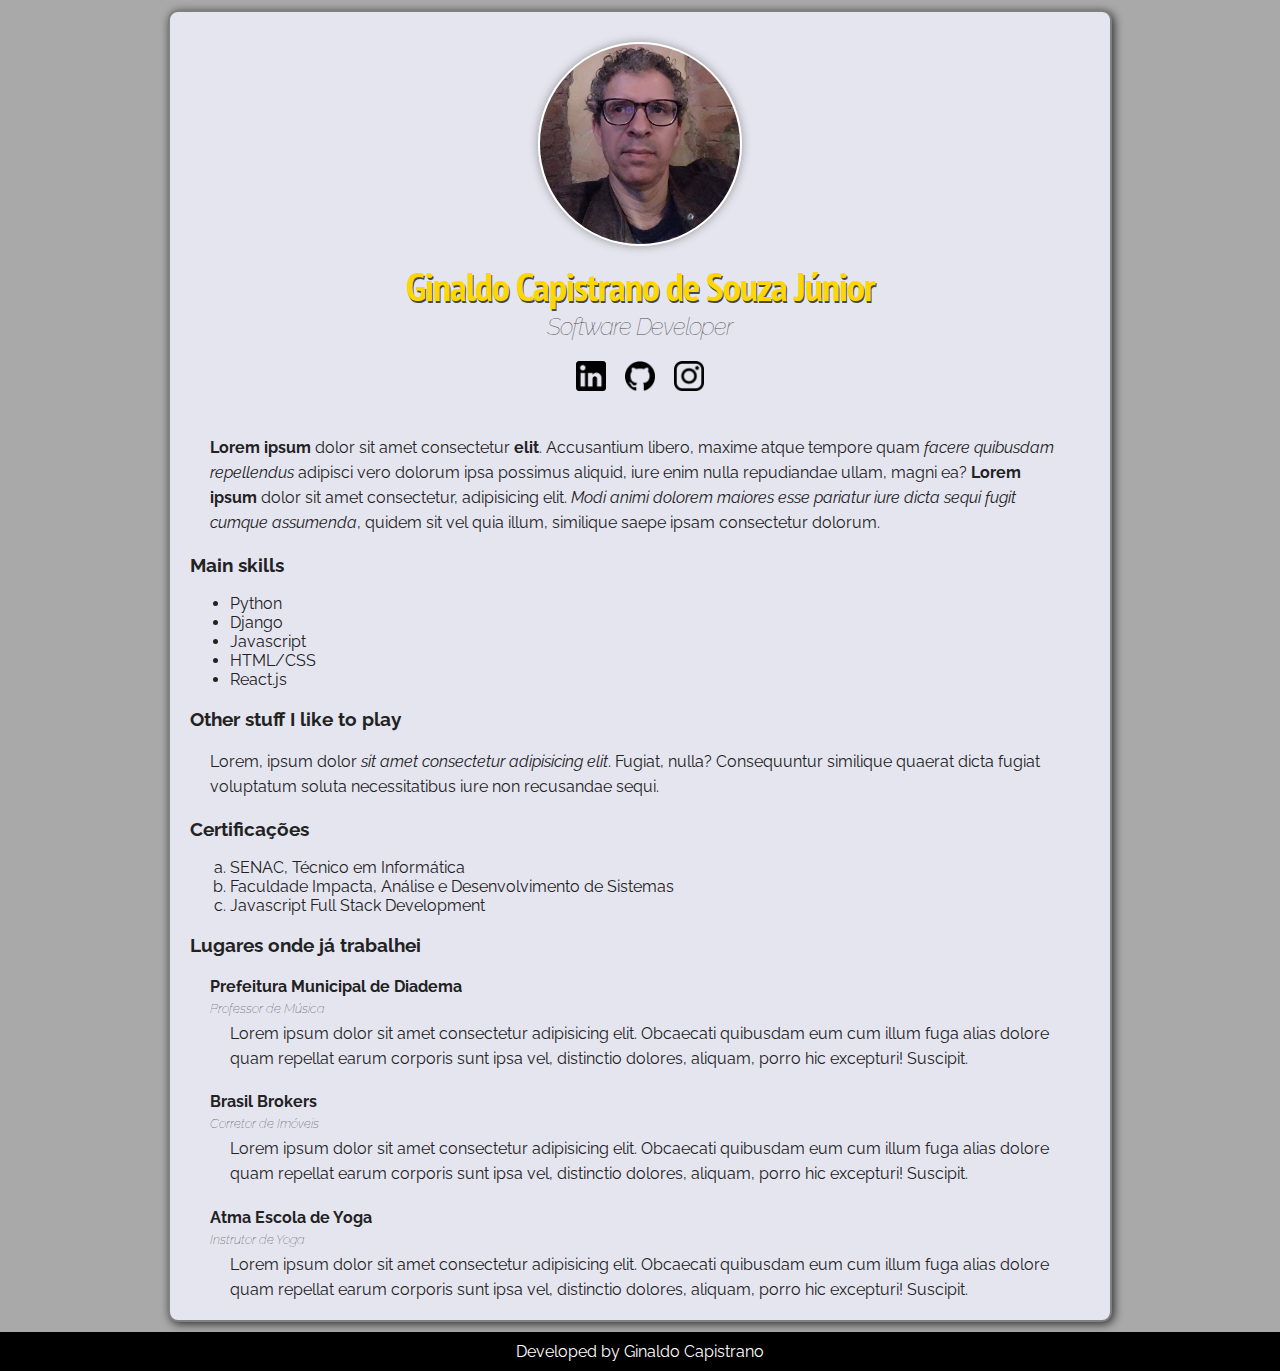
<file: página de currículo/index.html>
<!DOCTYPE html>
<html lang="pt-br">
<head>
    <meta charset="UTF-8">
    <meta http-equiv="X-UA-Compatible" content="IE=edge">
    <meta name="viewport" content="width=device-width, initial-scale=1.0">
    <title>Ginaldo Capistrano</title>
    <link rel="preconnect" href="https://fonts.googleapis.com">
    <link rel="preconnect" href="https://fonts.gstatic.com" crossorigin>
    <link href="https://fonts.googleapis.com/css2?family=PT+Sans+Narrow:wght@700&family=Raleway:wght@400;500&display=swap" rel="stylesheet">
    <link rel="stylesheet" href="style.css">
</head>
<body>
    <div class="container">
        <div class="profile">
            <img src="perfil_ginaldo.jpg" alt="Foto: Ginaldo Capistrano" class="foto-principal">

            <h1 id="nome-completo">Ginaldo Capistrano de Souza Júnior</h1>
            <h2>Software Developer</h2>

            <a href="http://www.linkedin.com" class="social-links">
                <img src="logo-linkedin.png" alt="Logo LinkedIn" class="social-icons">
            </a>
            
            <a href="http://www.github.com/" target="_blank" class="social-links">
                <img src="logo-github.png" alt="Logo GitHub" class="social-icons github">
            </a>
            
            <a href="http://www.instagram.com" target="_blank" class="social-links">
                <img src="logo-instagram.png" alt="Logo Instagram" class="social-icons">
            </a>
        </div>
        <p>
            <b>Lorem ipsum</b> dolor sit amet consectetur <strong>elit</strong>. Accusantium libero, maxime atque tempore quam <i>facere quibusdam repellendus</i> adipisci vero dolorum ipsa possimus aliquid, iure enim nulla repudiandae ullam, magni ea? <strong>Lorem ipsum</strong>  dolor sit amet consectetur, adipisicing elit. <em>Modi animi dolorem maiores esse pariatur iure dicta sequi fugit cumque assumenda</em>, quidem sit vel quia illum, similique saepe ipsam consectetur dolorum.
        </p>

        <h3>Main skills</h3>
        <ul>
            <li>Python</li>
            <li>Django</li>
            <li>Javascript</li>
            <li>HTML/CSS</li>
            <li>React.js</li>
        </ul>

        <h3>Other stuff I like to play</h3>
        <p>
            Lorem, ipsum dolor <i>sit amet consectetur adipisicing elit</i>. Fugiat, nulla? Consequuntur similique quaerat dicta fugiat voluptatum soluta necessitatibus iure non recusandae sequi.
        </p>

        <h3>Certificações</h3>
        <ol type="a">
            <li>SENAC, Técnico em Informática</li>
            <li>Faculdade Impacta, Análise e Desenvolvimento de Sistemas</li>
            <li>Javascript Full Stack Development</li>
        </ol>

        <h3>Lugares onde já trabalhei</h3>
        <ul class="jobs-list">
            <li>
                <h4>Prefeitura Municipal de Diadema</h4>
                <h5>Professor de Música</h5>
                <p>
                    Lorem ipsum dolor sit amet consectetur adipisicing elit. Obcaecati quibusdam eum cum illum fuga alias dolore quam repellat earum corporis sunt ipsa vel, distinctio dolores, aliquam, porro hic excepturi! Suscipit.
                </p>
            </li>     
            <li>
                <h4>Brasil Brokers</h4>
                <h5>Corretor de Imóveis</h5>
                <p>
                    Lorem ipsum dolor sit amet consectetur adipisicing elit. Obcaecati quibusdam eum cum illum fuga alias dolore quam repellat earum corporis sunt ipsa vel, distinctio dolores, aliquam, porro hic excepturi! Suscipit.
                </p>
            </li>    
            <li>
                <h4>Atma Escola de Yoga</h4>
                <h5>Instrutor de Yoga</h5>
                <p>
                    Lorem ipsum dolor sit amet consectetur adipisicing elit. Obcaecati quibusdam eum cum illum fuga alias dolore quam repellat earum corporis sunt ipsa vel, distinctio dolores, aliquam, porro hic excepturi! Suscipit.
                </p>
            </li>       
        </ul>
    </div>  
    
    <div class="footer">
        Developed by Ginaldo Capistrano
    </div>
     
</body>
</html>
<!-- Fazer páginas semelhantes para outras pessoas como exercício -->
</file>
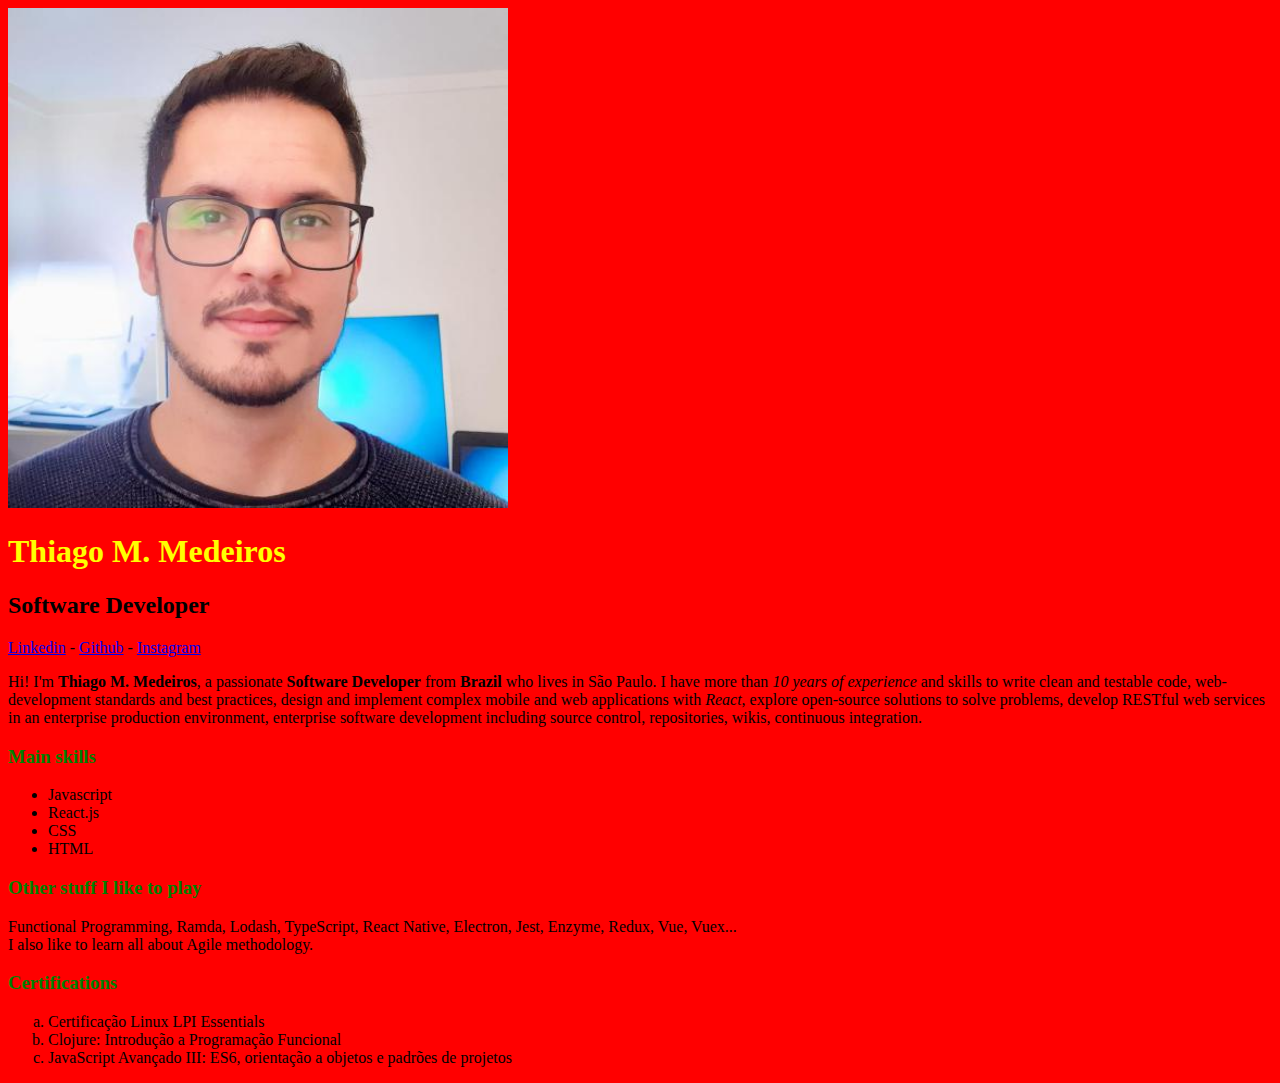
<file: Módulo de CSS/aula1/index.html>
<!DOCTYPE html>
<html lang="pt">
<head>
  <meta charset="UTF-8">
  <meta name="viewport" content="width=device-width, initial-scale=1.0">
  <title>Thiago M. Medeiros</title>

  <link rel="stylesheet" href="style.css">
</head>
<body>
  
  <img src="thiago.jpeg" alt="Foto: Thiago M. Medeiros" class="foto-principal">

  <h1 id="titulo-principal">Thiago M. Medeiros</h1>
  <h2>Software Developer</h2>

  <a href="http://www.linkedin.com" target="_blank">Linkedin</a>
  -
  <a href="http://www.github.com" target="_blank">Github</a>
  -
  <a href="http://www.instagram.com" target="_blank">Instagram</a>

  <p>
    Hi! I'm <strong>Thiago M. Medeiros</strong>, a passionate <strong>Software Developer</strong> from <b>Brazil</b> who lives in São Paulo. I have more than <em>10 years of experience</em> and skills to write clean and testable code, web-development standards and best practices, design and implement complex mobile and web applications with <i>React</i>, explore open-source solutions to solve problems, develop RESTful web services in an enterprise production environment, enterprise software development including source control, repositories, wikis, continuous integration.
  </p>

  <h3>Main skills</h3>
  <ul>
    <li>Javascript</li>
    <li>React.js</li>
    <li>CSS</li>
    <li>HTML</li>
  </ul>

  <h3>Other stuff I like to play</h3>
  <p>
    Functional Programming, Ramda, Lodash, TypeScript, React Native, Electron, Jest, Enzyme, Redux, Vue, Vuex...
    <br>I also like to learn all about Agile methodology.
  </p>

  <h3>Certifications</h3>
  <ol type="a">
    <li>Certificação Linux LPI Essentials</li>
    <li>Clojure: Introdução a Programação Funcional</li>
    <li>JavaScript Avançado III: ES6, orientação a objetos e padrões de projetos</li>
  </ol>

</body>
</html>
</file>
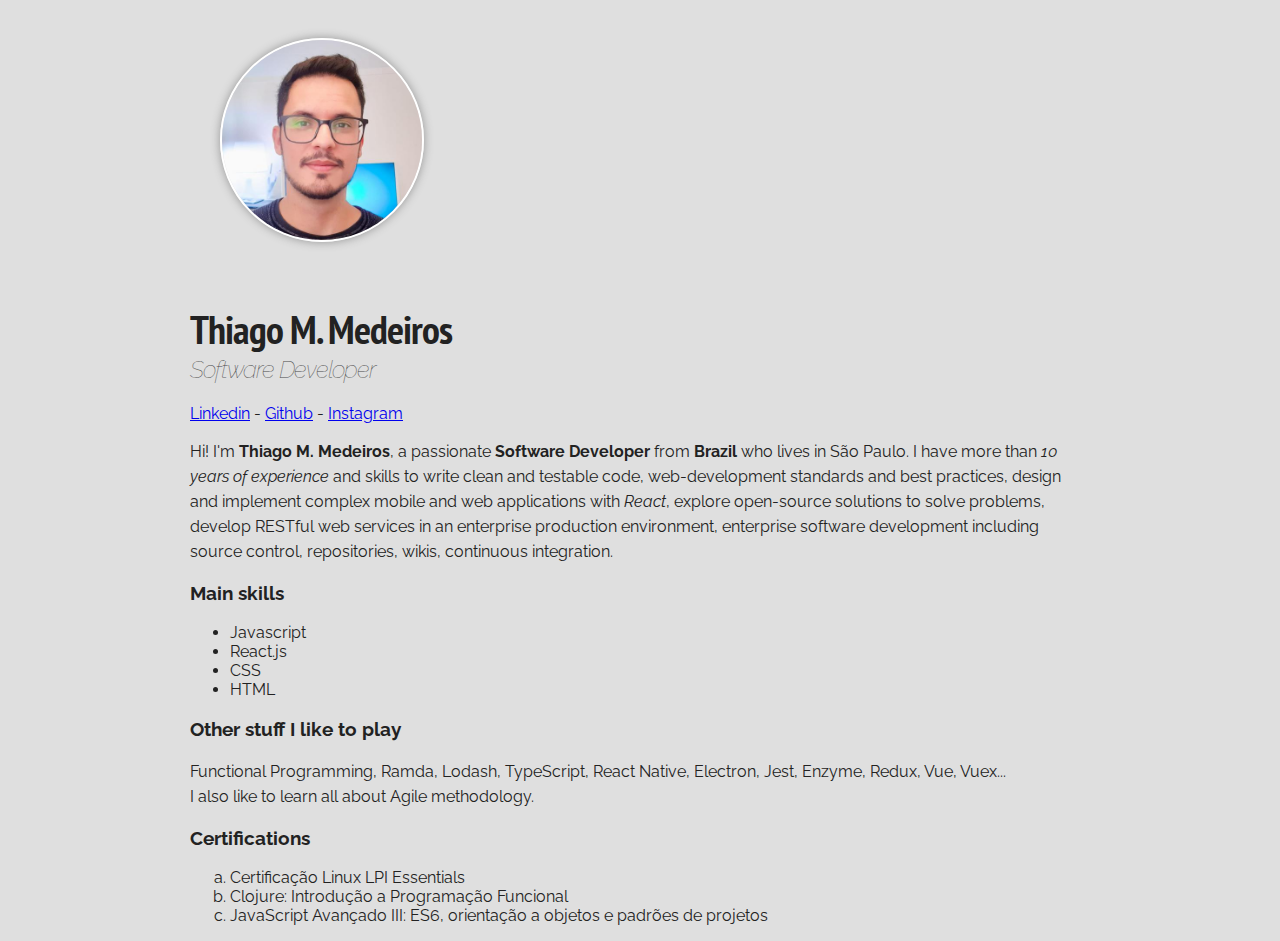
<file: Módulo de CSS/aula10/index.html>
<!DOCTYPE html>
<html lang="pt">
<head>
  <meta charset="UTF-8">
  <meta name="viewport" content="width=device-width, initial-scale=1.0">
  <title>Thiago M. Medeiros</title>

  <link href="https://fonts.googleapis.com/css2?family=PT+Sans+Narrow:wght@700&family=Raleway:wght@400;500&display=swap" rel="stylesheet">
  <link rel="stylesheet" href="style.css">
</head>
<body>

  <div class="container">
    <div class="profile">
      <img src="thiago.jpeg" alt="Foto: Thiago M. Medeiros" class="foto-principal">

      <h1>Thiago M. Medeiros</h1>
      <h2>Software Developer</h2>

      <a href="http://www.linkedin.com" target="_blank">Linkedin</a>
      -
      <a href="http://www.github.com" target="_blank">Github</a>
      -
      <a href="http://www.instagram.com" target="_blank">Instagram</a>
    </div>

    <p>
      Hi! I'm <strong>Thiago M. Medeiros</strong>, a passionate <strong>Software Developer</strong> from <b>Brazil</b> who lives in São Paulo. I have more than <em>10 years of experience</em> and skills to write clean and testable code, web-development standards and best practices, design and implement complex mobile and web applications with <i>React</i>, explore open-source solutions to solve problems, develop RESTful web services in an enterprise production environment, enterprise software development including source control, repositories, wikis, continuous integration.
    </p>

    <h3>Main skills</h3>
    <ul>
      <li>Javascript</li>
      <li>React.js</li>
      <li>CSS</li>
      <li>HTML</li>
    </ul>

    <h3>Other stuff I like to play</h3>
    <p>
      Functional Programming, Ramda, Lodash, TypeScript, React Native, Electron, Jest, Enzyme, Redux, Vue, Vuex...
      <br>I also like to learn all about Agile methodology.
    </p>

    <h3>Certifications</h3>
    <ol type="a">
      <li>Certificação Linux LPI Essentials</li>
      <li>Clojure: Introdução a Programação Funcional</li>
      <li>JavaScript Avançado III: ES6, orientação a objetos e padrões de projetos</li>
    </ol>
  </div>

</body>
</html>
</file>
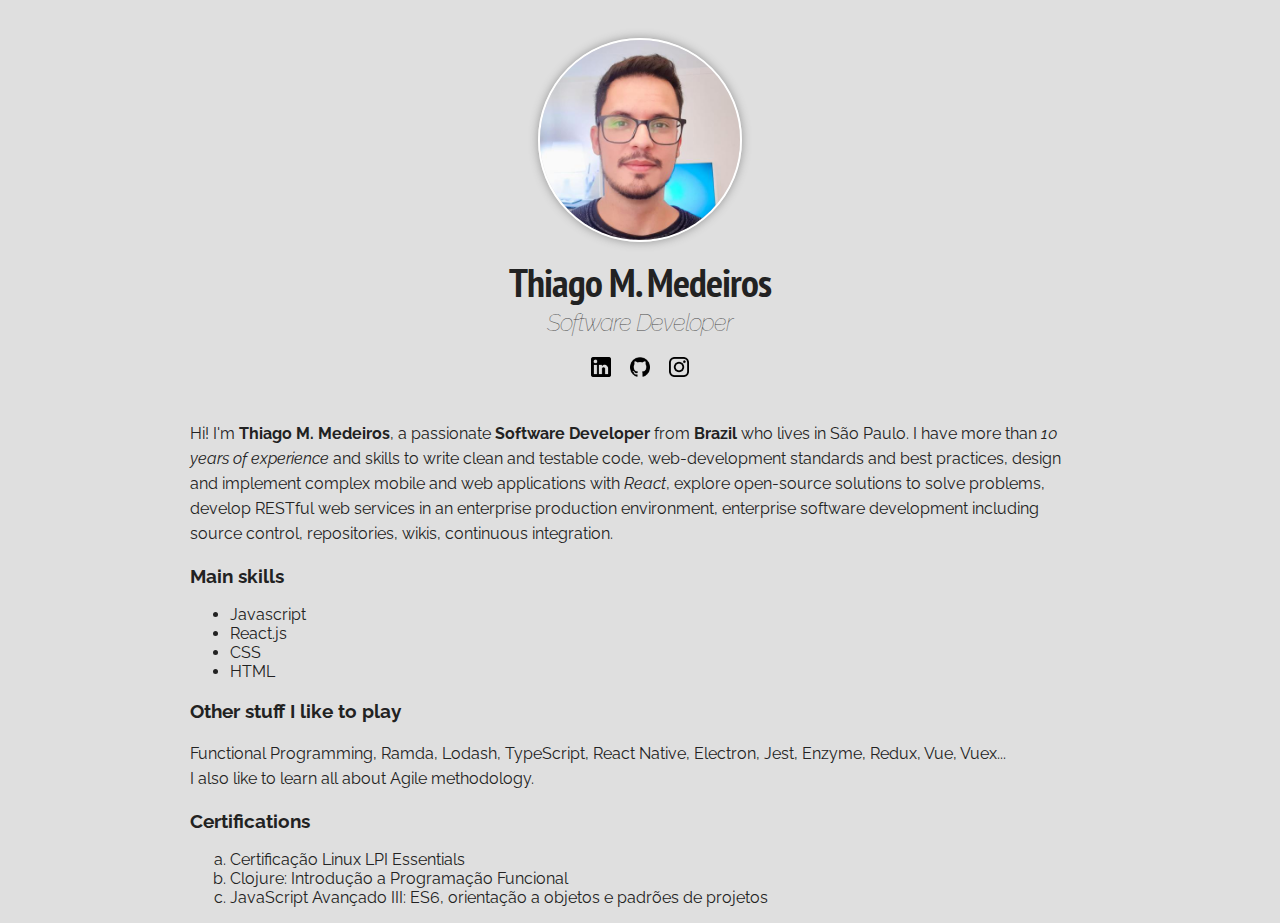
<file: Módulo de CSS/aula11/index.html>
<!DOCTYPE html>
<html lang="pt">
<head>
  <meta charset="UTF-8">
  <meta name="viewport" content="width=device-width, initial-scale=1.0">
  <title>Thiago M. Medeiros</title>

  <link href="https://fonts.googleapis.com/css2?family=PT+Sans+Narrow:wght@700&family=Raleway:wght@400;500&display=swap" rel="stylesheet">
  <link rel="stylesheet" href="style.css">
</head>
<body>

  <div class="container">
    <div class="profile">
      <img src="thiago.jpeg" alt="Foto: Thiago M. Medeiros" class="foto-principal">

      <h1>Thiago M. Medeiros</h1>
      <h2>Software Developer</h2>

      <a href="http://www.linkedin.com" target="_blank" class="social-links">
        <img src="logo-linkedin.png" alt="Linkedin" class="social-icons">
      </a>
      <a href="http://www.github.com" target="_blank" class="social-links">
        <img src="logo-github.png" alt="github" class="social-icons github">
      </a>
      <a href="http://www.instagram.com" target="_blank" class="social-links">
        <img src="logo-instagram.png" alt="Instagram" class="social-icons">
      </a>
    </div>

    <p>
      Hi! I'm <strong>Thiago M. Medeiros</strong>, a passionate <strong>Software Developer</strong> from <b>Brazil</b> who lives in São Paulo. I have more than <em>10 years of experience</em> and skills to write clean and testable code, web-development standards and best practices, design and implement complex mobile and web applications with <i>React</i>, explore open-source solutions to solve problems, develop RESTful web services in an enterprise production environment, enterprise software development including source control, repositories, wikis, continuous integration.
    </p>

    <h3>Main skills</h3>
    <ul>
      <li>Javascript</li>
      <li>React.js</li>
      <li>CSS</li>
      <li>HTML</li>
    </ul>

    <h3>Other stuff I like to play</h3>
    <p>
      Functional Programming, Ramda, Lodash, TypeScript, React Native, Electron, Jest, Enzyme, Redux, Vue, Vuex...
      <br>I also like to learn all about Agile methodology.
    </p>

    <h3>Certifications</h3>
    <ol type="a">
      <li>Certificação Linux LPI Essentials</li>
      <li>Clojure: Introdução a Programação Funcional</li>
      <li>JavaScript Avançado III: ES6, orientação a objetos e padrões de projetos</li>
    </ol>
  </div>

</body>
</html>
</file>
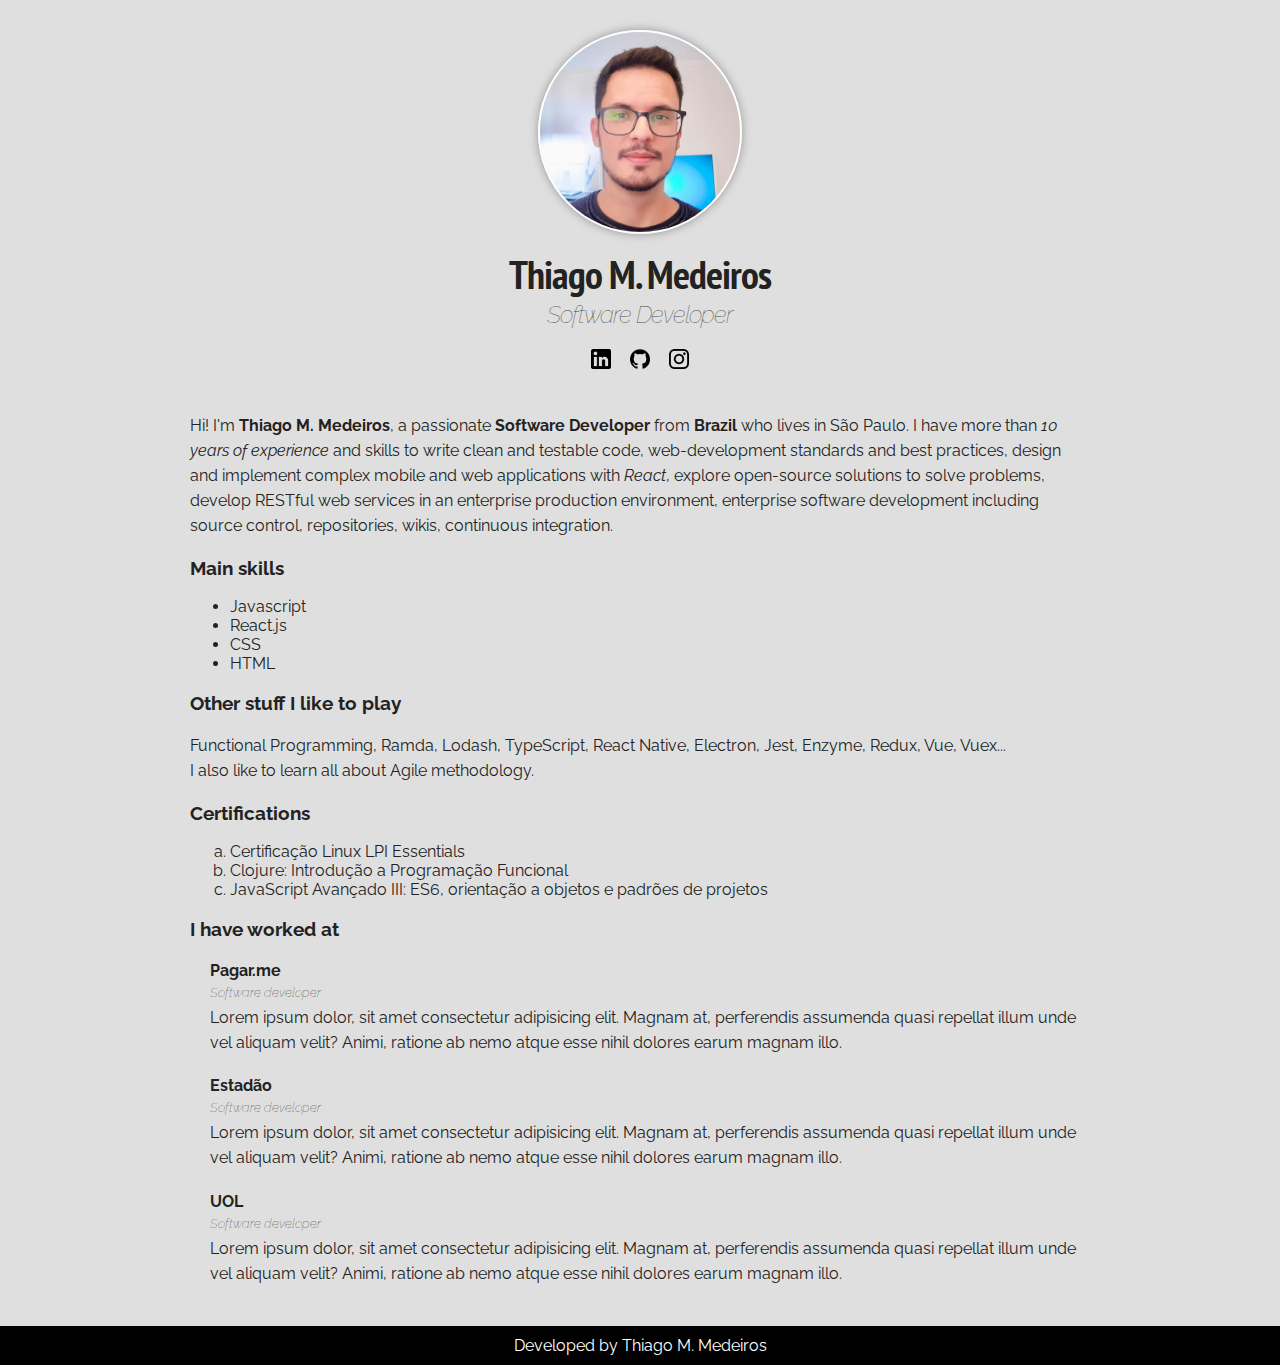
<file: Módulo de CSS/aula12/index.html>
<!DOCTYPE html>
<html lang="pt">
<head>
  <meta charset="UTF-8">
  <meta name="viewport" content="width=device-width, initial-scale=1.0">
  <title>Thiago M. Medeiros</title>

  <link href="https://fonts.googleapis.com/css2?family=PT+Sans+Narrow:wght@700&family=Raleway:wght@400;500&display=swap" rel="stylesheet">
  <link rel="stylesheet" href="style.css">
</head>
<body>

  <div class="container">
    <div class="profile">
      <img src="thiago.jpeg" alt="Foto: Thiago M. Medeiros" class="foto-principal">

      <h1>Thiago M. Medeiros</h1>
      <h2>Software Developer</h2>

      <a href="http://www.linkedin.com" target="_blank" class="social-links">
        <img src="logo-linkedin.png" alt="Linkedin" class="social-icons">
      </a>
      <a href="http://www.github.com" target="_blank" class="social-links">
        <img src="logo-github.png" alt="github" class="social-icons github">
      </a>
      <a href="http://www.instagram.com" target="_blank" class="social-links">
        <img src="logo-instagram.png" alt="Instagram" class="social-icons">
      </a>
    </div>

    <p>
      Hi! I'm <strong>Thiago M. Medeiros</strong>, a passionate <strong>Software Developer</strong> from <b>Brazil</b> who lives in São Paulo. I have more than <em>10 years of experience</em> and skills to write clean and testable code, web-development standards and best practices, design and implement complex mobile and web applications with <i>React</i>, explore open-source solutions to solve problems, develop RESTful web services in an enterprise production environment, enterprise software development including source control, repositories, wikis, continuous integration.
    </p>

    <h3>Main skills</h3>
    <ul>
      <li>Javascript</li>
      <li>React.js</li>
      <li>CSS</li>
      <li>HTML</li>
    </ul>

    <h3>Other stuff I like to play</h3>
    <p>
      Functional Programming, Ramda, Lodash, TypeScript, React Native, Electron, Jest, Enzyme, Redux, Vue, Vuex...
      <br>I also like to learn all about Agile methodology.
    </p>

    <h3>Certifications</h3>
    <ol type="a">
      <li>Certificação Linux LPI Essentials</li>
      <li>Clojure: Introdução a Programação Funcional</li>
      <li>JavaScript Avançado III: ES6, orientação a objetos e padrões de projetos</li>
    </ol>

    <h3>I have worked at</h3>
    <ul class="jobs-list">
      <li>
        <h4>Pagar.me</h4>
        <h5>Software developer</h5>
        <p>
          Lorem ipsum dolor, sit amet consectetur adipisicing elit. Magnam at, perferendis assumenda quasi repellat illum unde vel aliquam velit? Animi, ratione ab nemo atque esse nihil dolores earum magnam illo.
        </p>
      </li>
      <li>
        <h4>Estadão</h4>
        <h5>Software developer</h5>
        <p>
          Lorem ipsum dolor, sit amet consectetur adipisicing elit. Magnam at, perferendis assumenda quasi repellat illum unde vel aliquam velit? Animi, ratione ab nemo atque esse nihil dolores earum magnam illo.
        </p>
      </li>
      <li>
        <h4>UOL</h4>
        <h5>Software developer</h5>
        <p>
          Lorem ipsum dolor, sit amet consectetur adipisicing elit. Magnam at, perferendis assumenda quasi repellat illum unde vel aliquam velit? Animi, ratione ab nemo atque esse nihil dolores earum magnam illo.
        </p>
      </li>
    </ul>
  </div>

  <div class="footer">
    Developed by Thiago M. Medeiros
  </div>

</body>
</html>
</file>
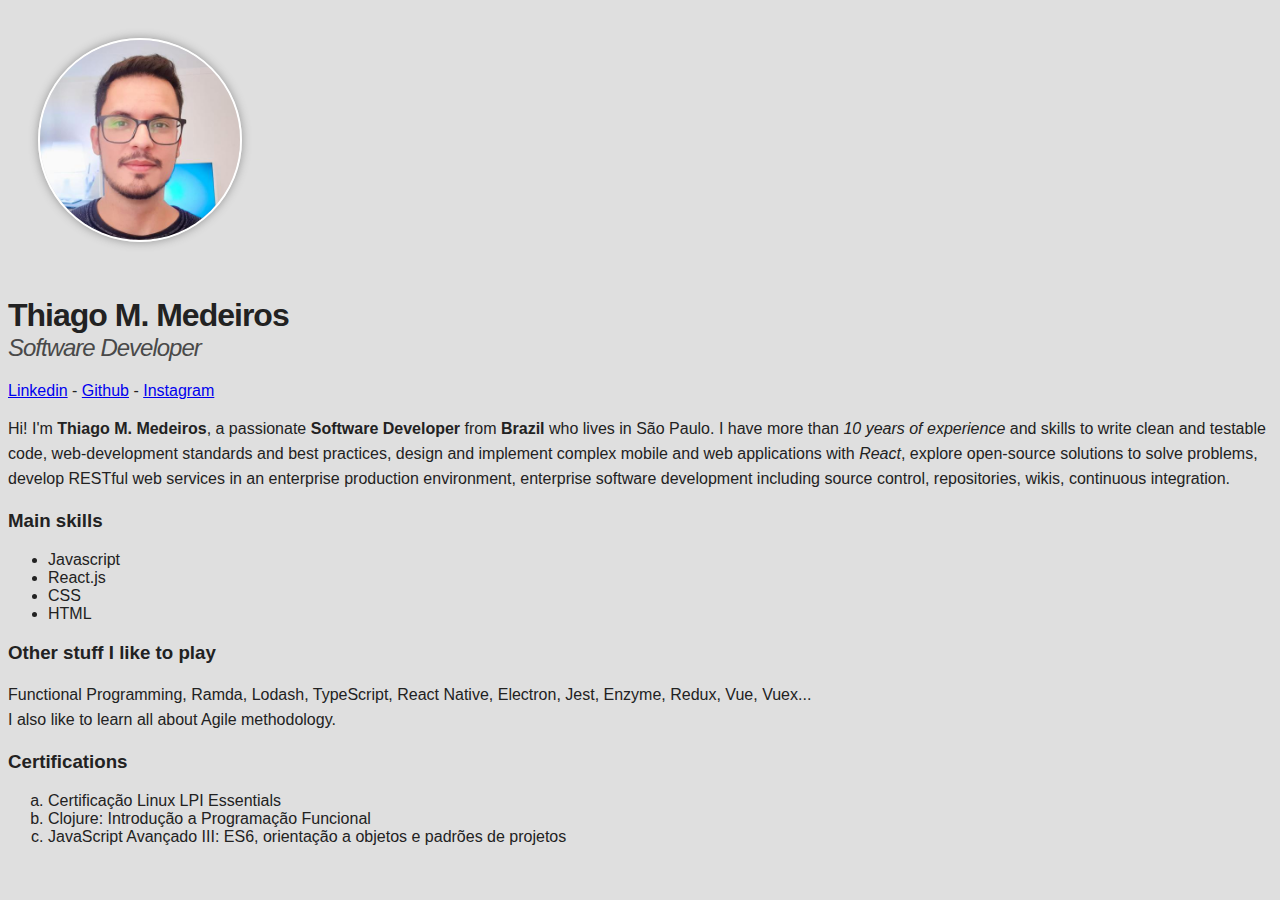
<file: Módulo de CSS/aula8/index.html>
<!DOCTYPE html>
<html lang="pt">
<head>
  <meta charset="UTF-8">
  <meta name="viewport" content="width=device-width, initial-scale=1.0">
  <title>Thiago M. Medeiros</title>

  <link rel="stylesheet" href="style.css">
</head>
<body>
  
  <img src="thiago.jpeg" alt="Foto: Thiago M. Medeiros" class="foto-principal">

  <h1>Thiago M. Medeiros</h1>
  <h2>Software Developer</h2>

  <a href="http://www.linkedin.com" target="_blank">Linkedin</a>
  -
  <a href="http://www.github.com" target="_blank">Github</a>
  -
  <a href="http://www.instagram.com" target="_blank">Instagram</a>

  <p>
    Hi! I'm <strong>Thiago M. Medeiros</strong>, a passionate <strong>Software Developer</strong> from <b>Brazil</b> who lives in São Paulo. I have more than <em>10 years of experience</em> and skills to write clean and testable code, web-development standards and best practices, design and implement complex mobile and web applications with <i>React</i>, explore open-source solutions to solve problems, develop RESTful web services in an enterprise production environment, enterprise software development including source control, repositories, wikis, continuous integration.
  </p>

  <h3>Main skills</h3>
  <ul>
    <li>Javascript</li>
    <li>React.js</li>
    <li>CSS</li>
    <li>HTML</li>
  </ul>

  <h3>Other stuff I like to play</h3>
  <p>
    Functional Programming, Ramda, Lodash, TypeScript, React Native, Electron, Jest, Enzyme, Redux, Vue, Vuex...
    <br>I also like to learn all about Agile methodology.
  </p>

  <h3>Certifications</h3>
  <ol type="a">
    <li>Certificação Linux LPI Essentials</li>
    <li>Clojure: Introdução a Programação Funcional</li>
    <li>JavaScript Avançado III: ES6, orientação a objetos e padrões de projetos</li>
  </ol>

</body>
</html>
</file>
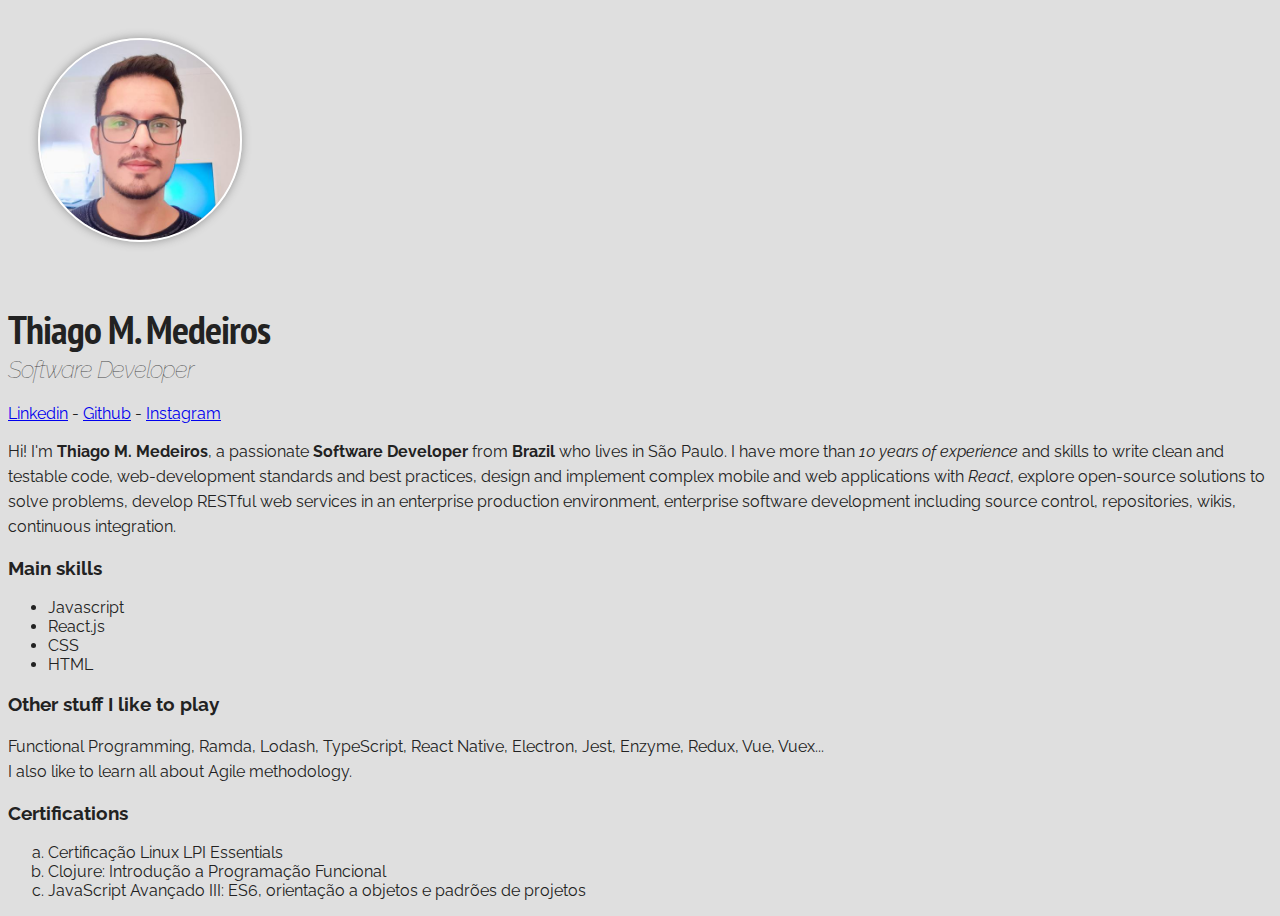
<file: Módulo de CSS/aula9/index.html>
<!DOCTYPE html>
<html lang="pt">
<head>
  <meta charset="UTF-8">
  <meta name="viewport" content="width=device-width, initial-scale=1.0">
  <title>Thiago M. Medeiros</title>

  <link href="https://fonts.googleapis.com/css2?family=PT+Sans+Narrow:wght@700&family=Raleway:wght@400;500&display=swap" rel="stylesheet">
  <link rel="stylesheet" href="style.css">
</head>
<body>
  
  <img src="thiago.jpeg" alt="Foto: Thiago M. Medeiros" class="foto-principal">

  <h1>Thiago M. Medeiros</h1>
  <h2>Software Developer</h2>

  <a href="http://www.linkedin.com" target="_blank">Linkedin</a>
  -
  <a href="http://www.github.com" target="_blank">Github</a>
  -
  <a href="http://www.instagram.com" target="_blank">Instagram</a>

  <p>
    Hi! I'm <strong>Thiago M. Medeiros</strong>, a passionate <strong>Software Developer</strong> from <b>Brazil</b> who lives in São Paulo. I have more than <em>10 years of experience</em> and skills to write clean and testable code, web-development standards and best practices, design and implement complex mobile and web applications with <i>React</i>, explore open-source solutions to solve problems, develop RESTful web services in an enterprise production environment, enterprise software development including source control, repositories, wikis, continuous integration.
  </p>

  <h3>Main skills</h3>
  <ul>
    <li>Javascript</li>
    <li>React.js</li>
    <li>CSS</li>
    <li>HTML</li>
  </ul>

  <h3>Other stuff I like to play</h3>
  <p>
    Functional Programming, Ramda, Lodash, TypeScript, React Native, Electron, Jest, Enzyme, Redux, Vue, Vuex...
    <br>I also like to learn all about Agile methodology.
  </p>

  <h3>Certifications</h3>
  <ol type="a">
    <li>Certificação Linux LPI Essentials</li>
    <li>Clojure: Introdução a Programação Funcional</li>
    <li>JavaScript Avançado III: ES6, orientação a objetos e padrões de projetos</li>
  </ol>

</body>
</html>
</file>
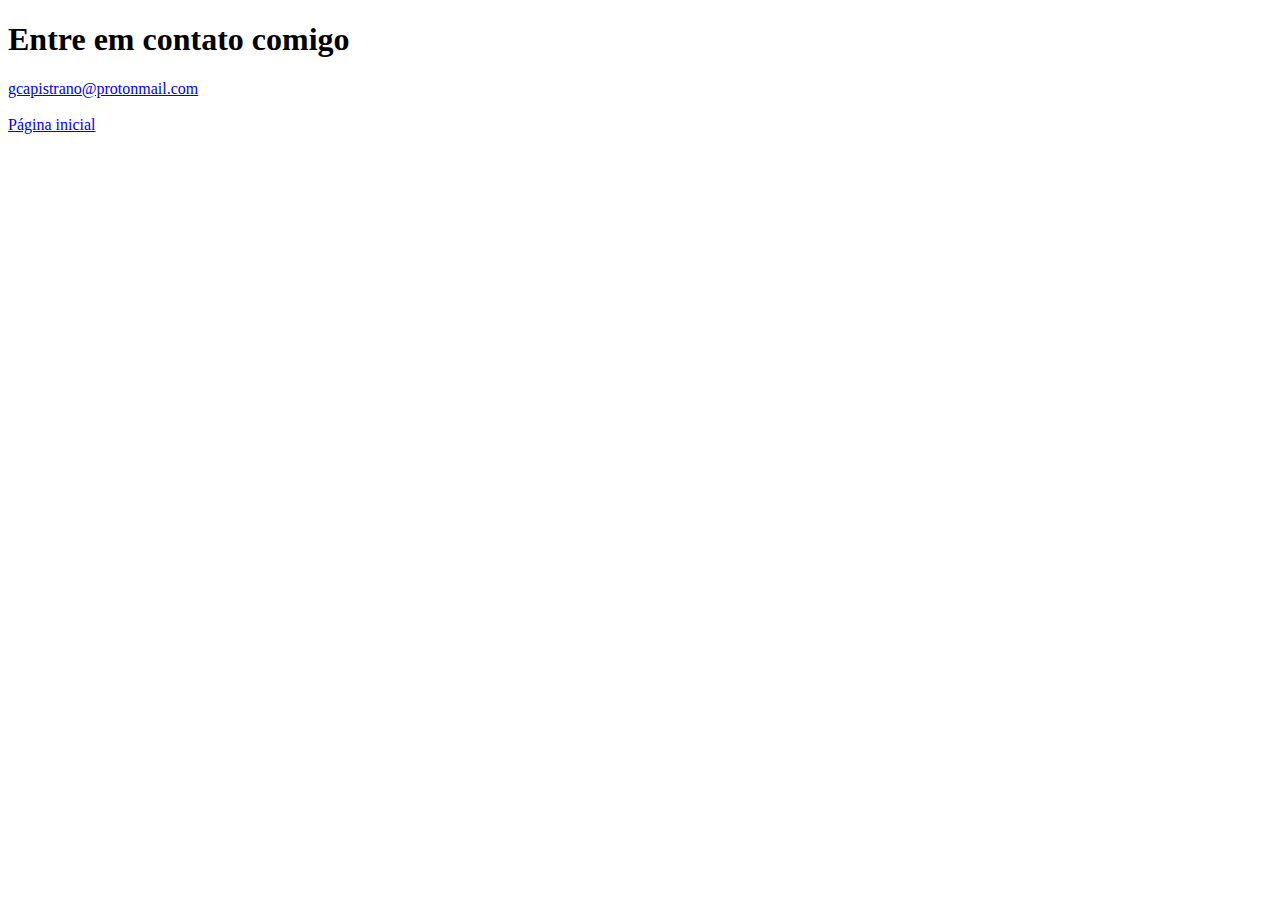
<file: página de currículo/contato.html>
<!DOCTYPE html>
<html lang="pt-br">
<head>
    <meta charset="UTF-8">
    <meta http-equiv="X-UA-Compatible" content="IE=edge">
    <meta name="viewport" content="width=device-width, initial-scale=1.0">
    <title>Contato</title>
</head>
<body>

    <h1>Entre em contato comigo</h1>

    <a href="mailto:gcapistrano@protonmail.com?subject=Responda-me">gcapistrano@protonmail.com</a>
    <br>
    <br>
    <a href="index.html">Página inicial</a>

    
</body>
</html>
</file>
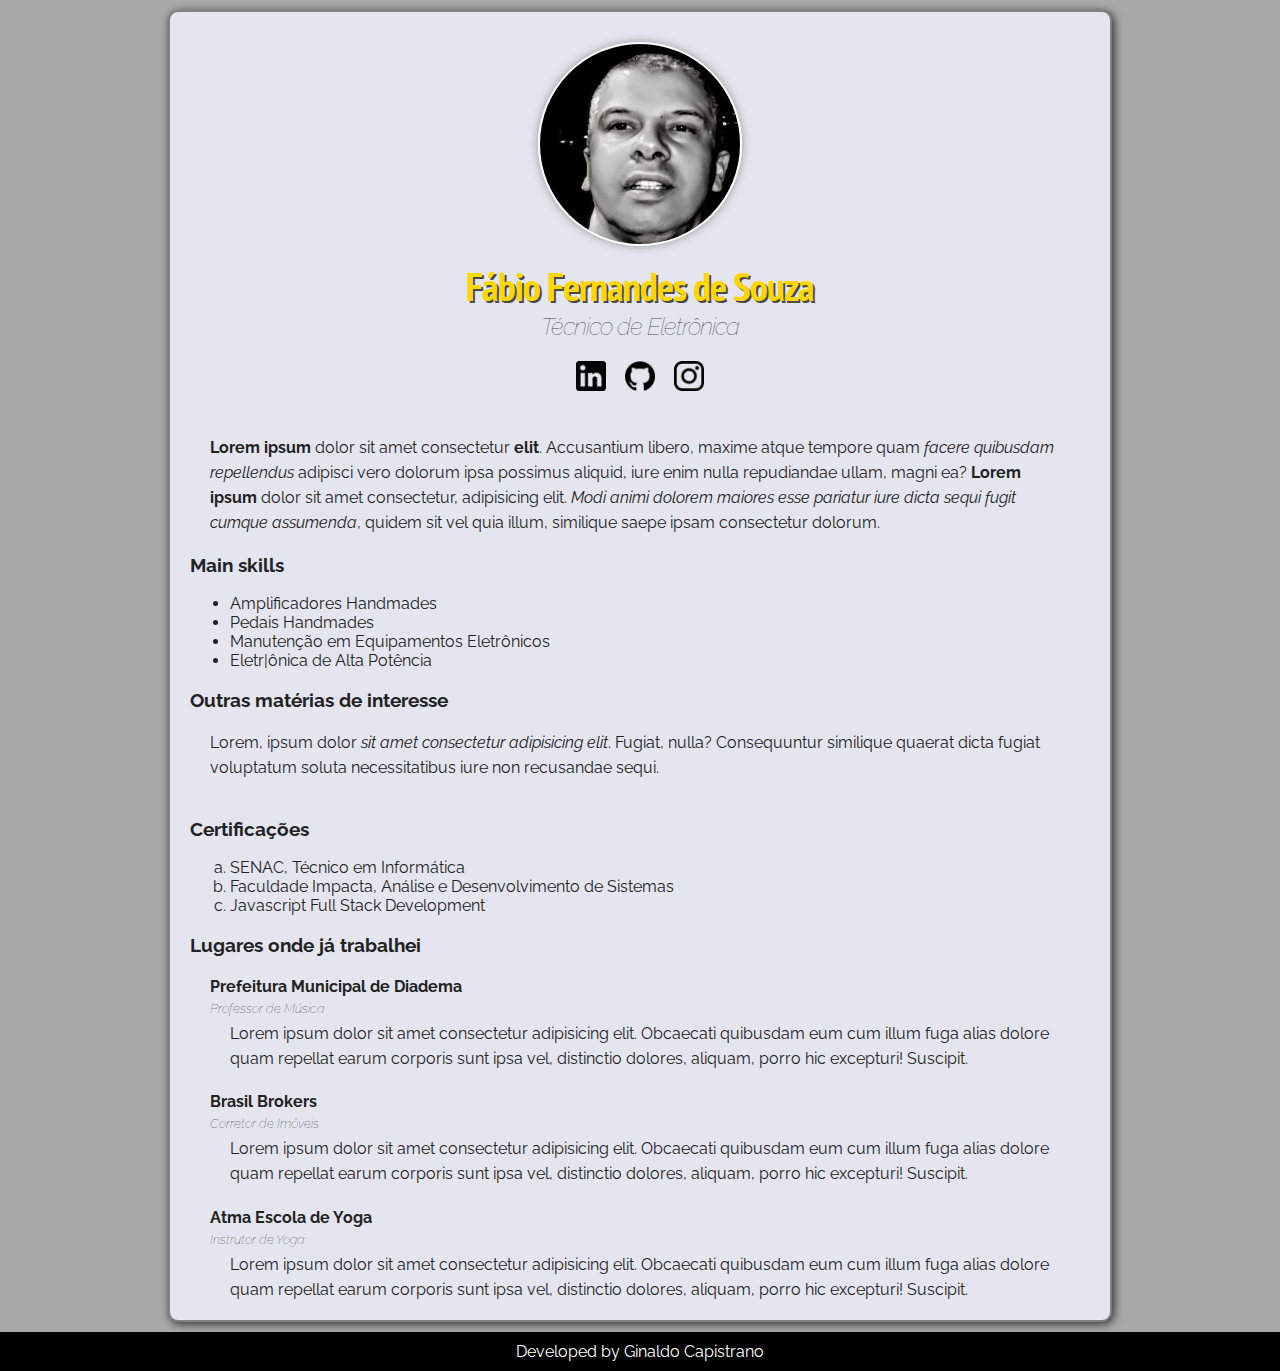
<file: página de currículo/perfil_fabio.html>
<!DOCTYPE html>
<html lang="pt-br">
<head>
    <meta charset="UTF-8">
    <meta http-equiv="X-UA-Compatible" content="IE=edge">
    <meta name="viewport" content="width=device-width, initial-scale=1.0">
    <title>Fábio Fernandes</title>
    <link rel="preconnect" href="https://fonts.googleapis.com">
    <link rel="preconnect" href="https://fonts.gstatic.com" crossorigin>
    <link href="https://fonts.googleapis.com/css2?family=PT+Sans+Narrow:wght@700&family=Raleway:wght@400;500&display=swap" rel="stylesheet">
    <link rel="stylesheet" href="style.css">
</head>
<body>
    <div class="container">
        <div class="profile">
            <img src="perfil_fabio.jpg" alt="Foto: Fabio Fernandes" class="foto-principal">

            <h1 id="nome-completo">Fábio Fernandes de Souza</h1>
            <h2>Técnico de Eletrônica</h2>

            <a href="http://www.linkedin.com" class="social-links">
                <img src="logo-linkedin.png" alt="Logo LinkedIn" class="social-icons">
            </a>
            
            <a href="http://www.github.com/" target="_blank" class="social-links">
                <img src="logo-github.png" alt="Logo GitHub" class="social-icons github">
            </a>
            
            <a href="http://www.instagram.com" target="_blank" class="social-links">
                <img src="logo-instagram.png" alt="Logo Instagram" class="social-icons">
            </a>
        </div>

        <p>
            <b>Lorem ipsum</b> dolor sit amet consectetur <strong>elit</strong>. Accusantium libero, maxime atque tempore quam <i>facere quibusdam repellendus</i> adipisci vero dolorum ipsa possimus aliquid, iure enim nulla repudiandae ullam, magni ea? <strong>Lorem ipsum</strong>  dolor sit amet consectetur, adipisicing elit. <em>Modi animi dolorem maiores esse pariatur iure dicta sequi fugit cumque assumenda</em>, quidem sit vel quia illum, similique saepe ipsam consectetur dolorum.
        </p>

        <h3>Main skills</h3>
        <ul>
            <li>Amplificadores Handmades</li>
            <li>Pedais Handmades</li>
            <li>Manutenção em Equipamentos Eletrônicos</li>
            <li>Eletr|ônica de Alta Potência</li>        
        </ul>

        <h3>Outras matérias de interesse</h3>
        <p>
            Lorem, ipsum dolor <i>sit amet consectetur adipisicing elit</i>. Fugiat, nulla? Consequuntur similique quaerat dicta fugiat voluptatum soluta necessitatibus iure non recusandae sequi.
        </p>

        <br>

        <h3>Certificações</h3>
        <ol type="a">
            <li>SENAC, Técnico em Informática</li>
            <li>Faculdade Impacta, Análise e Desenvolvimento de Sistemas</li>
            <li>Javascript Full Stack Development</li>
        </ol>

        <h3>Lugares onde já trabalhei</h3>
        <ul class="jobs-list">
            <li>
                <h4>Prefeitura Municipal de Diadema</h4>
                <h5>Professor de Música</h5>
                <p>
                    Lorem ipsum dolor sit amet consectetur adipisicing elit. Obcaecati quibusdam eum cum illum fuga alias dolore quam repellat earum corporis sunt ipsa vel, distinctio dolores, aliquam, porro hic excepturi! Suscipit.
                </p>
            </li>     
            <li>
                <h4>Brasil Brokers</h4>
                <h5>Corretor de Imóveis</h5>
                <p>
                    Lorem ipsum dolor sit amet consectetur adipisicing elit. Obcaecati quibusdam eum cum illum fuga alias dolore quam repellat earum corporis sunt ipsa vel, distinctio dolores, aliquam, porro hic excepturi! Suscipit.
                </p>
            </li>    
            <li>
                <h4>Atma Escola de Yoga</h4>
                <h5>Instrutor de Yoga</h5>
                <p>
                    Lorem ipsum dolor sit amet consectetur adipisicing elit. Obcaecati quibusdam eum cum illum fuga alias dolore quam repellat earum corporis sunt ipsa vel, distinctio dolores, aliquam, porro hic excepturi! Suscipit.
                </p>
            </li>       
        </ul>
    </div>  
    
    <div class="footer">
        Developed by Ginaldo Capistrano
    </div>
</html>
<!-- Fazer páginas semelhantes para outras pessoas como exercício -->
</file>
<file: página de currículo/style.css>
/* exemplos de css com seletores, propriedades e valores */

/* exemplo com seletores do tipo tag html, classes (via ponto) e identificadores (ID, via cerquilha) */
body{
    background-color: darkgray ;
    font-family: 'Raleway', sans-serif;
    color: rgb(34, 34, 34);
    margin: 0;
    /* exemplos de uso da propriedade background-image: 
    background-image: url(background.jpg);
    background-repeat: no-repeat;
    background-position: 100% 10%;
    background-position: center center;
    background-size: cover;
    background-attachment: fixed;
    */
}

.container{
    width: 900px;
    margin: 10px auto; 
    padding: 0 20px 2px;
    border: 2px double gray;
    border-radius: 10px;
    box-shadow: 2px 2px 10px rgb(44, 44, 44);
    background-color: rgb(229, 229, 240);   
}

.profile{
    text-align: center;
    margin: 0 0 40px 0;
}

h1 {
    margin-top: 10px;
    margin-bottom: 0;
    letter-spacing: -1px;
    font-family: 'PT Sans Narrow', sans-serif;
    font-size: 40px;
  }
  
  h2 {
    margin-top: 0;
    font-style: italic;
    color: rgb(73 73 73);
    font-weight: 100;
    letter-spacing: -1px;
  }
  
  h4 {
    margin-bottom: 5px;
  }
  
  h5 {
    margin-top: 0;
    margin-bottom: 5px;
    font-weight: 100;
    font-style: italic;
  }
  
  p {
    line-height: 25px;
    margin: 0 20px;
  }

.foto-principal{
    width: 200px;
    border: 2px solid white; /* shorthand para border-width, border-style (obrigatório) e border-color */
    border-radius: 50%; /* shorthand com 4 valores: top-left, top-right, bottom-right, bottom-left */
    margin: 30px 30px 0; /* shorthand com 4 valores p/ margin vai na sequência top, right, bottom, left */
    box-shadow: 0px 0px 10px #959595; /* sequência dos parâmetros: horizontal, vertical, desfoque e cor */ 
}
/* margin é o espaçamento externo ao elemento e padding é o espaçamento interno */
/* pode-se dispensar os shorthands para aplicar-se valores específicos a parâmetros que se deseje ajustar */
/* existem shorthands para parâmetros mais específicos, como border-style, p. ex. */
/* tornar um hábito a consulta ao W3C Schools */

#nome-completo{
    font-family: 'PT Sans Narrow', sans-serif;
    color: gold;
    margin: 10px 0 0 0; 
    text-shadow: 1.5px 1.5px rgb(73, 73, 73);
}

.social-links{
    text-decoration: none;
}

.social-icons{
    width: 30px; 
}

.github{
    margin: 0 15px;
}

.jobs-list{
    list-style: none;
    padding: 0 0 0 20px;
}

.footer{
    margin: 10px 0 0 0;
    background-color: black;
    color: #FFF;
    text-align: center;
    padding: 10px 0;
}
</file>
<file: Módulo de CSS/aula1/style.css>
body {
  background: red;
}

h3 {
  color: green;
}

.foto-principal {
  width: 500px;
}

#titulo-principal {
  color: yellow;
}
</file>
<file: Módulo de CSS/aula10/style.css>
body {
  background: #dfdfdf;
  font-family: 'Raleway', sans-serif;
  color: rgb(34, 34, 34);
}

.container {
  width: 900px;
  margin: 0 auto;
}

.foto-principal {
  width: 200px;
  border: 2px solid #FFFFFF; /* shorthand */
  border-radius: 50%;
  margin: 30px;
  box-shadow: 0px 0px 10px #959595;
}

h1 {
  margin-bottom: 0;
  letter-spacing: -1px;
  font-family: 'PT Sans Narrow', sans-serif;
  font-size: 40px;
}

h2 {
  margin-top: 0;
  font-style: italic;
  color: rgb(73 73 73);
  font-weight: 100;
  letter-spacing: -1px;
}

p {
  line-height: 25px;
}
</file>
<file: Módulo de CSS/aula11/style.css>
body {
  background: #dfdfdf;
  font-family: 'Raleway', sans-serif;
  color: rgb(34, 34, 34);
}

.container {
  width: 900px;
  margin: 0 auto;
}

.profile {
  text-align: center;
  margin-bottom: 40px;
}

.foto-principal {
  width: 200px;
  border: 2px solid #FFFFFF; /* shorthand */
  border-radius: 50%;
  margin: 30px 30px 0 30px;
  box-shadow: 0px 0px 10px #959595;
}

h1 {
  margin-top: 10px;
  margin-bottom: 0;
  letter-spacing: -1px;
  font-family: 'PT Sans Narrow', sans-serif;
  font-size: 40px;
}

h2 {
  margin-top: 0;
  font-style: italic;
  color: rgb(73 73 73);
  font-weight: 100;
  letter-spacing: -1px;
}

p {
  line-height: 25px;
}

.social-links {
  text-decoration: none;
}

.social-icons {
  width: 20px;
}

.github {
  margin: 0 15px 0 15px;
}
</file>
<file: Módulo de CSS/aula12/style.css>
body {
  background: #dfdfdf;
  font-family: 'Raleway', sans-serif;
  color: rgb(34, 34, 34);
  margin: 0;
}

.container {
  width: 900px;
  margin: 0 auto;
}

.profile {
  text-align: center;
  margin-bottom: 40px;
}

.foto-principal {
  width: 200px;
  border: 2px solid #FFFFFF; /* shorthand */
  border-radius: 50%;
  margin: 30px 30px 0 30px;
  box-shadow: 0px 0px 10px #959595;
}

h1 {
  margin-top: 10px;
  margin-bottom: 0;
  letter-spacing: -1px;
  font-family: 'PT Sans Narrow', sans-serif;
  font-size: 40px;
}

h2 {
  margin-top: 0;
  font-style: italic;
  color: rgb(73 73 73);
  font-weight: 100;
  letter-spacing: -1px;
}

h4 {
  margin-bottom: 5px;
}

h5 {
  margin-top: 0;
  margin-bottom: 5px;
  font-weight: 100;
  font-style: italic;
}

p {
  line-height: 25px;
  margin-top: 0;
}

.social-links {
  text-decoration: none;
}

.social-icons {
  width: 20px;
}

.github {
  margin: 0 15px 0 15px;
}

.jobs-list {
  list-style: none;
  padding-left: 20px;
}

.footer {
  margin-top: 40px;
  background-color: black;
  color: white;
  text-align: center;
  padding: 10px 0;
}
</file>
<file: Módulo de CSS/aula8/style.css>
body {
  background: #dfdfdf;
  font-family: Arial, Helvetica, 'Courier New', sans-serif;
  color: rgb(34, 34, 34);
}

.foto-principal {
  width: 200px;
  border: 2px solid #FFFFFF; /* shorthand */
  border-radius: 50%;
  margin: 30px;
  box-shadow: 0px 0px 10px #959595;
}

h1 {
  margin-bottom: 0;
  letter-spacing: -1px;
}

h2 {
  margin-top: 0;
  font-style: italic;
  color: rgb(73 73 73);
  font-weight: 100;
  letter-spacing: -1px;
}

p {
  line-height: 25px;
}
</file>
<file: Módulo de CSS/aula9/style.css>
body {
  background: #dfdfdf;
  font-family: 'Raleway', sans-serif;
  color: rgb(34, 34, 34);
}

.foto-principal {
  width: 200px;
  border: 2px solid #FFFFFF; /* shorthand */
  border-radius: 50%;
  margin: 30px;
  box-shadow: 0px 0px 10px #959595;
}

h1 {
  margin-bottom: 0;
  letter-spacing: -1px;
  font-family: 'PT Sans Narrow', sans-serif;
  font-size: 40px;
}

h2 {
  margin-top: 0;
  font-style: italic;
  color: rgb(73 73 73);
  font-weight: 100;
  letter-spacing: -1px;
}

p {
  line-height: 25px;
}
</file>
